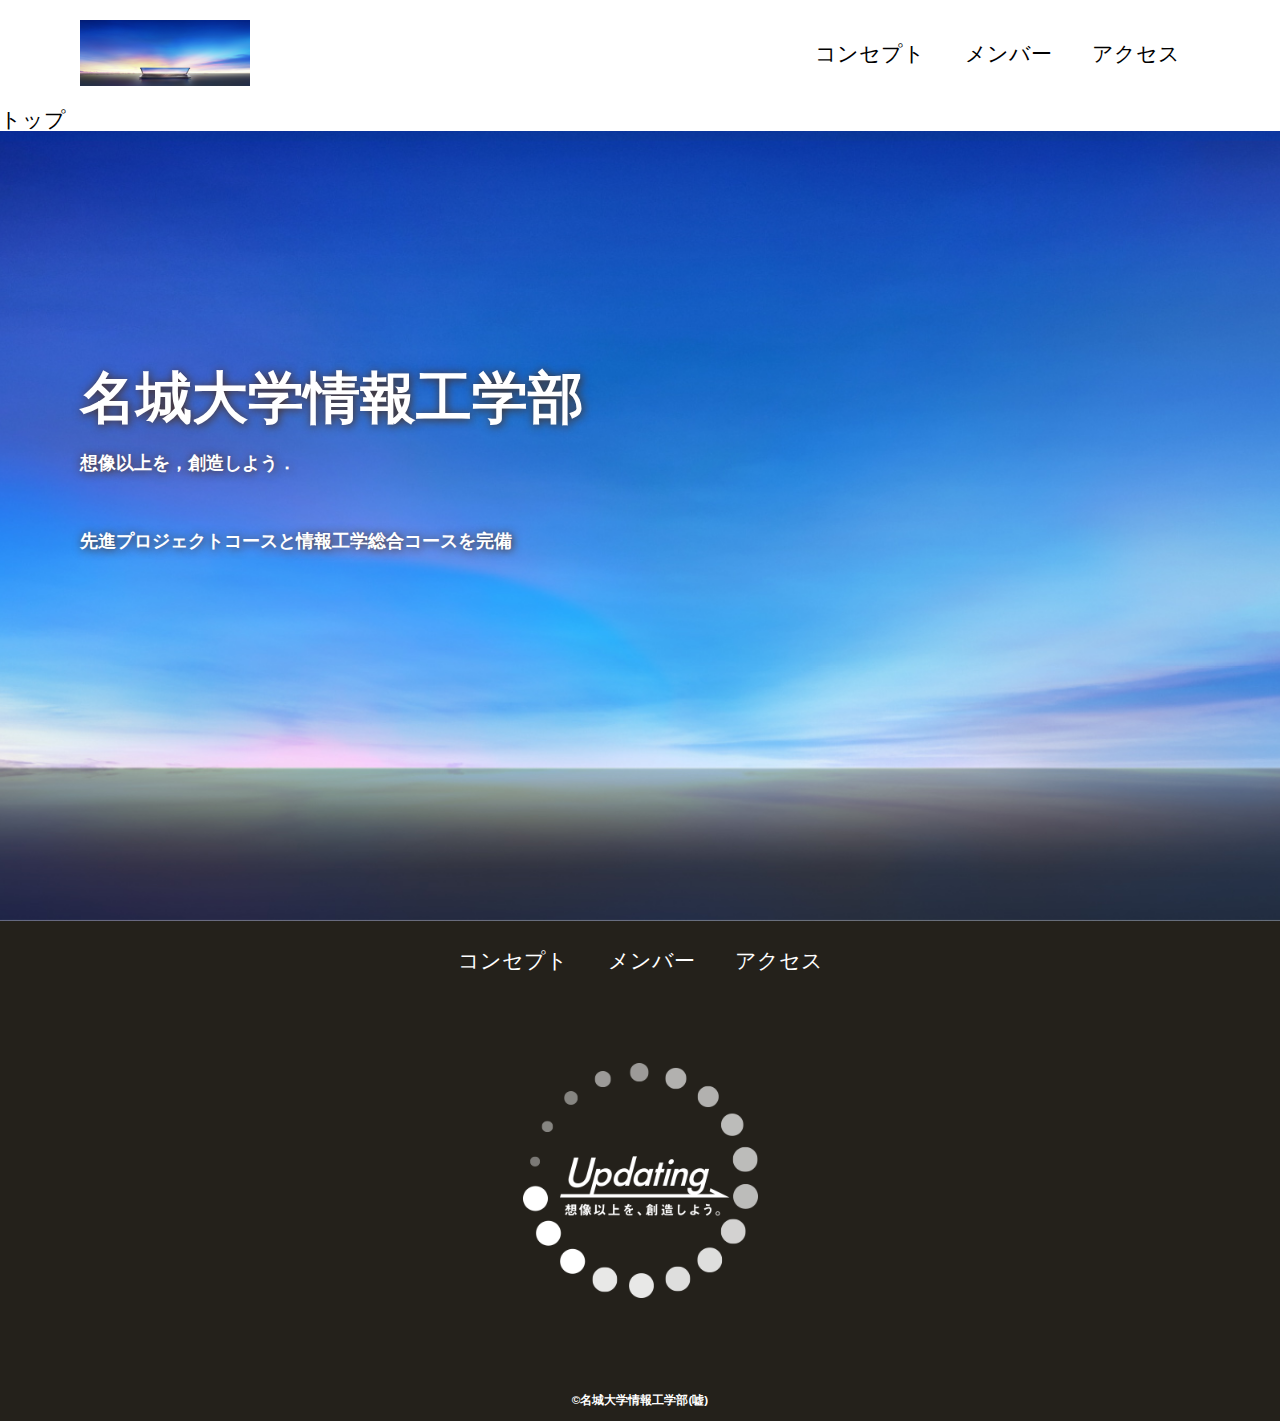
<file: index.html>
<!DOCTYPE html>
<html>
    <head>
        <meta charset="UTF-8">
        <title>名城大学情報工学部非公式HP</title>
        <meta name="description" content="名城大学情報工学部非公式HP">
        <meta name="viewport" content="width=device-width">
        <script src="https://ajax.googleapis.com/ajax/libs/jquery/1.11.0/jquery.min.js"></script>
        <script src="js/script.js"></script>
        <link href="css/index.css" rel="stylesheet">
        <link rel="preconnect" href="https://fonts.googleapis.com">
        <link rel="preconnect" href="https://fonts.gstatic.com" crossorigin>
        <link href="https://fonts.googleapis.com/css2?family=Cherry+Bomb+One&display=swap" rel="stylesheet">    
    </head>
    <body>
        <header class="header">
            <div class="header-inner">
                <a class="header-logo" href="index.html">
                    <img src="images/common/logo.png" alt="ロゴ">
                </a>
                <button class="toggle-menu-button"></button>
                <div class="header-site-menu">
                    <nav class="site-menu">
                        <ul>
                            <li><a href="concept.html">コンセプト</a></li>
                            <li><a href="members.html">メンバー</a></li>
                            <li><a href="access.html">アクセス</a></li>
                        </ul>
                    </nav>
                </div>
            </div>
        </header>
        <main class="main">
            <nav class="floating">
                <ul>
                    <li><a href="#">トップ</a></li>
                </ul>
            </nav>
            <div class="first-view">
                <div class="first-view-text">
                    <h1>名城大学情報工学部</h1>
                    <p>想像以上を，創造しよう．</p>
                    <div class="lead">
                        <p>先進プロジェクトコースと情報工学総合コースを完備</p>
                    </div>
                </div>
            </div>
        </main>
        <footer class="footer">
            <nav class="site-menu">
                <ul>
                    <li><a href="concept.html">コンセプト</a></li>
                    <li><a href="members.html">メンバー</a></li>
                    <li><a href="access.html">アクセス</a></li>
                </ul>
            </nav>
            <a class="footer-logo" href="index.html">
                <img src="images/common/logo_footer.png" alt="ロゴ">
            </a>
            <p class="copyright"><small>&copy;名城大学情報工学部(嘘)</small></p>
        </footer>
    </body>
</html>
</file>
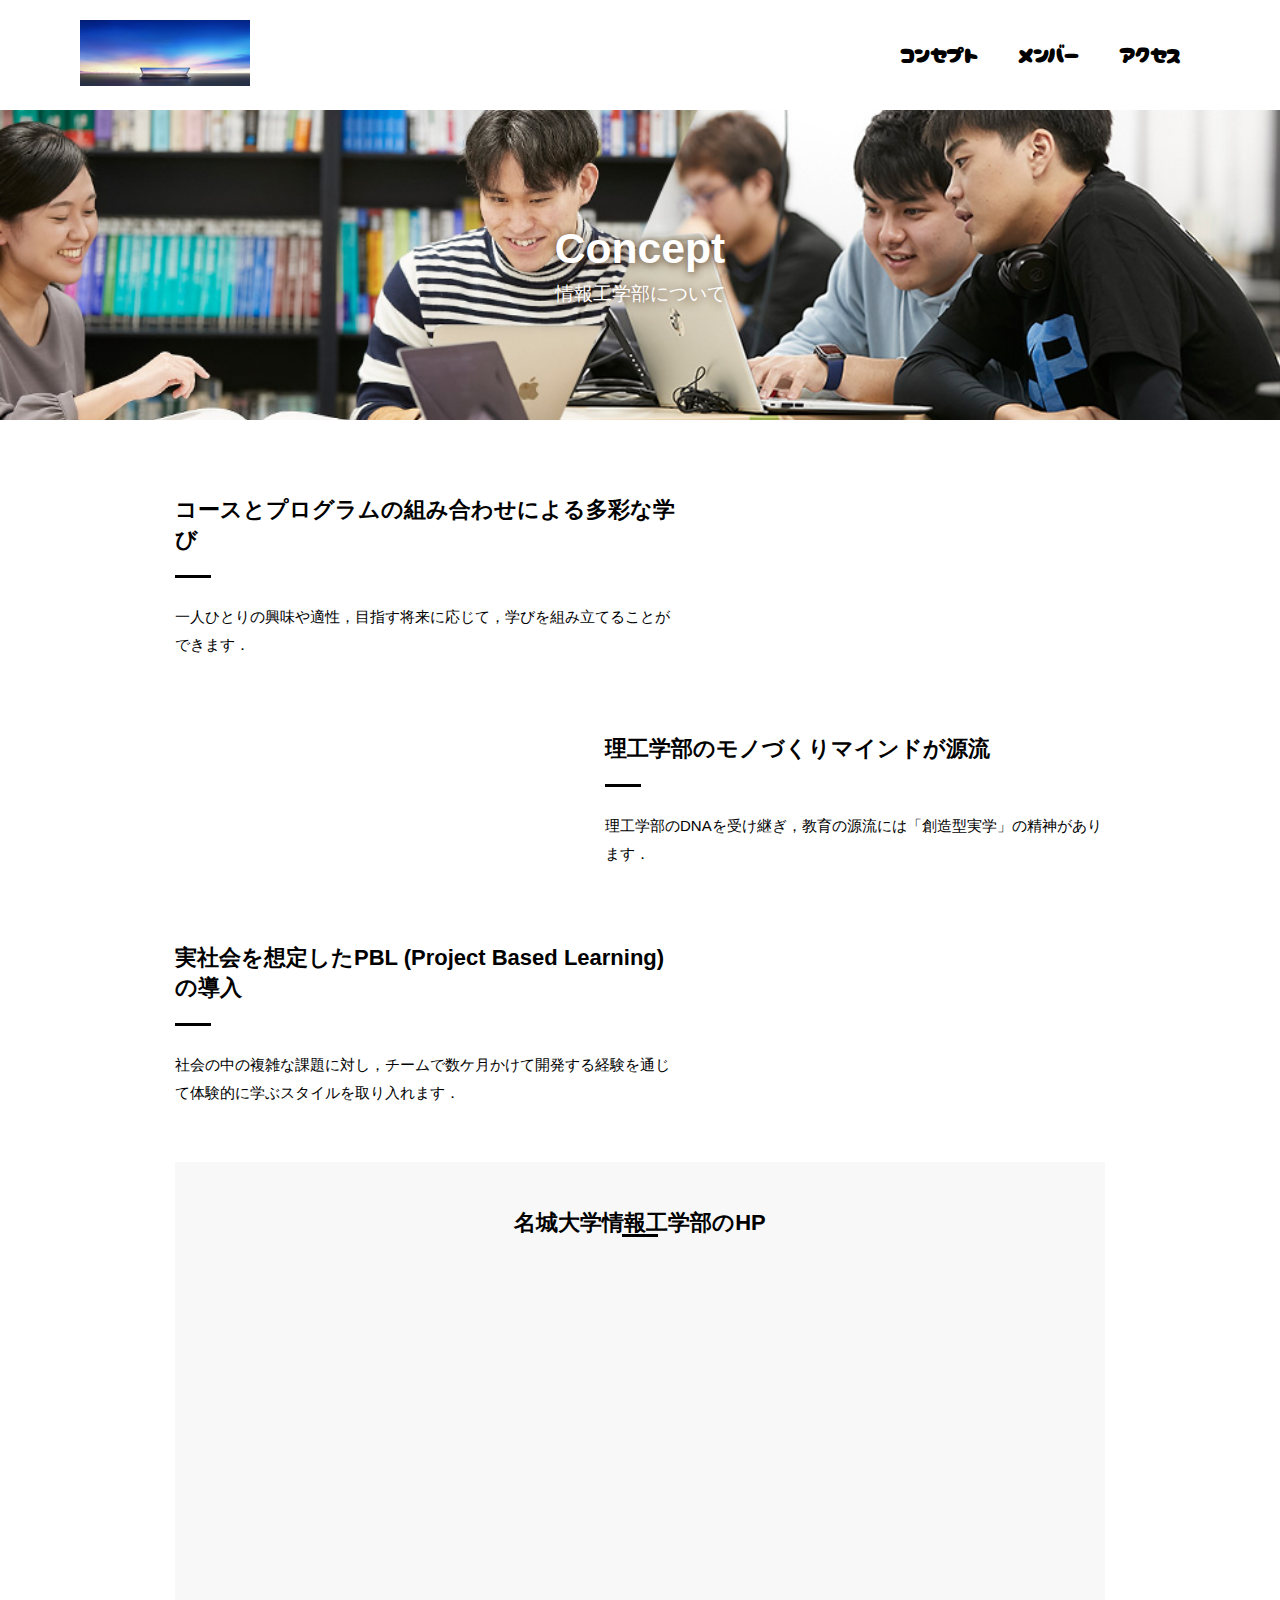
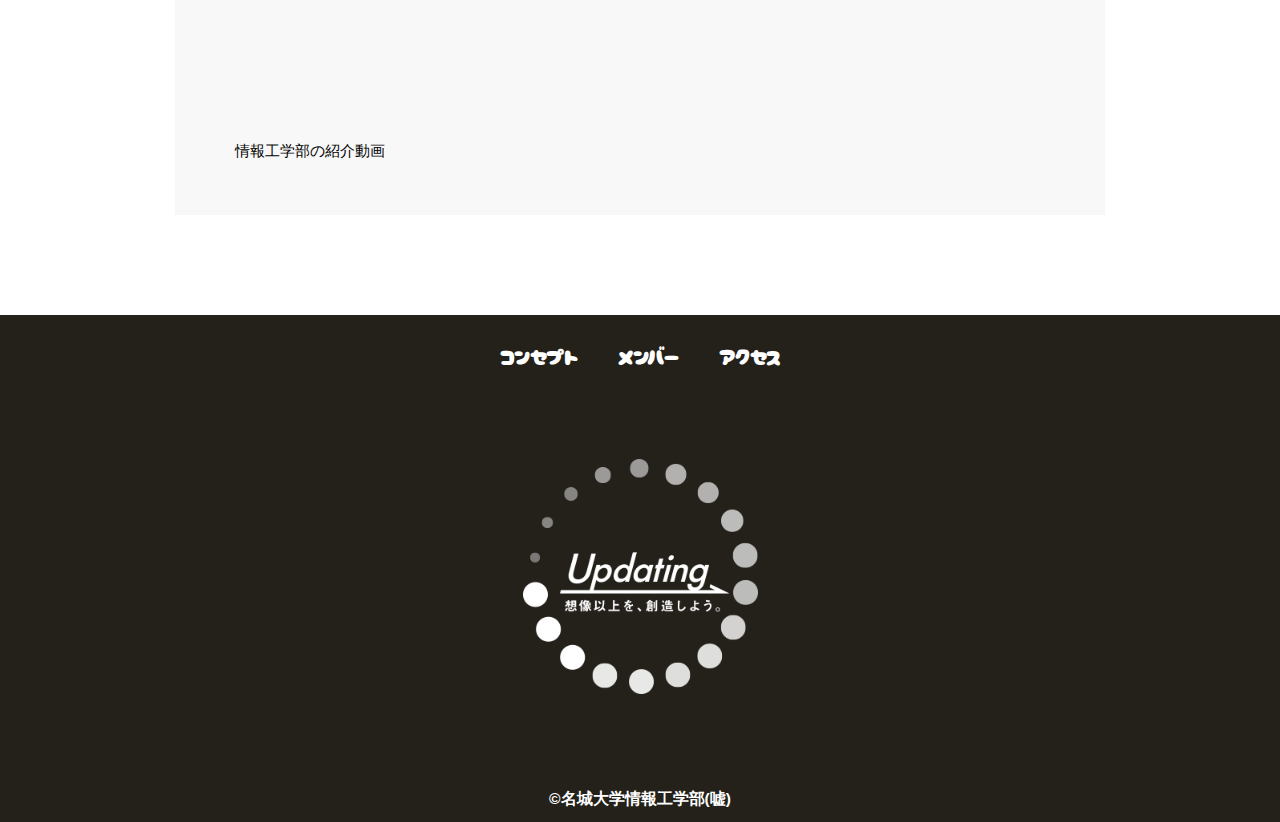
<file: concept .html>
<!DOCTYPE html>
<html>
    <head>
        <meta charset="UTF-8">
        <title>コンセプト</title>
        <meta name="description" content="情報工学部のコンセプト">
        <meta name="viewport" content="width=device-width">
        <script src="js/script.js"></script>
        <link href="css/common.css" rel="stylesheet">
        <link href="css/concept.css" rel="stylesheet">
        <link rel="preconnect" href="https://fonts.googleapis.com">
        <link rel="preconnect" href="https://fonts.gstatic.com" crossorigin>
        <link href="https://fonts.googleapis.com/css2?family=Cherry+Bomb+One&display=swap" rel="stylesheet">    
    </head>
    <body>
        <header class="header">
            <div class="header-inner">
                <a class="header-logo" href="index.html">
                    <img src="images/common/logo.png" alt="ロゴ">
                </a>
                <button class="toggle-menu-button"></button>
                <div class="header-site-menu">
                    <nav class="site-menu">
                        <ul>
                            <li><a href="concept.html">コンセプト</a></li>
                            <li><a href="members.html">メンバー</a></li>
                            <li><a href="access.html">アクセス</a></li>
                        </ul>
                    </nav>
                </div>
            </div>
        </header>
        <main class="main">
            <div class="title">
                <h1>Concept</h1>
                <p>情報工学部について</p>
            </div>
            <div class="feature">
                <div class="feature-text">
                    <h2>コースとプログラムの組み合わせによる多彩な学び</h2>
                    <p>一人ひとりの興味や適性，目指す将来に応じて，学びを組み立てることができます．</p>
                </div>    
            </div>
            <div class="feature reverse">
                <div class="feature-text">
                    <h2>理工学部のモノづくりマインドが源流</h2>
                    <p>理工学部のDNAを受け継ぎ，教育の源流には「創造型実学」の精神があります．</p>
                </div>    
            </div>
            <div class="feature">
                <div class="feature-text">
                    <h2>実社会を想定したPBL (Project Based Learning) の導入</h2>
                    <p>社会の中の複雑な課題に対し，チームで数ケ月かけて開発する経験を通じて体験的に学ぶスタイルを取り入れます．</p>
                </div>    
            </div>
            <div class="movie">
                <h2>名城大学情報工学部のHP</h2>
                <iframe src="https://www.youtube.com/embed/AxMAMQrBUtE?si=WVzZ4Rc2NBfGyFZn" title="YouTube video player" frameborder="0" allow="accelerometer; autoplay; clipboard-write; encrypted-media; gyroscope; picture-in-picture; web-share" referrerpolicy="strict-origin-when-cross-origin" allowfullscreen></iframe>
                <p>情報工学部の紹介動画</p>
            </div>
        </main>
        <footer class="footer">
            <nav class="site-menu">
                <ul>
                    <li><a href="concept.html">コンセプト</a></li>
                    <li><a href="members.html">メンバー</a></li>
                    <li><a href="access.html">アクセス</a></li>
                </ul>
            </nav>
            <a class="footer-logo" href="index.html">
                <img src="images/common/logo_footer.png" alt="ロゴ">
            </a>
            <p class="copyright"><small>&copy;名城大学情報工学部(嘘)</small></p>
        </footer>
    </body>
</html>
</file>
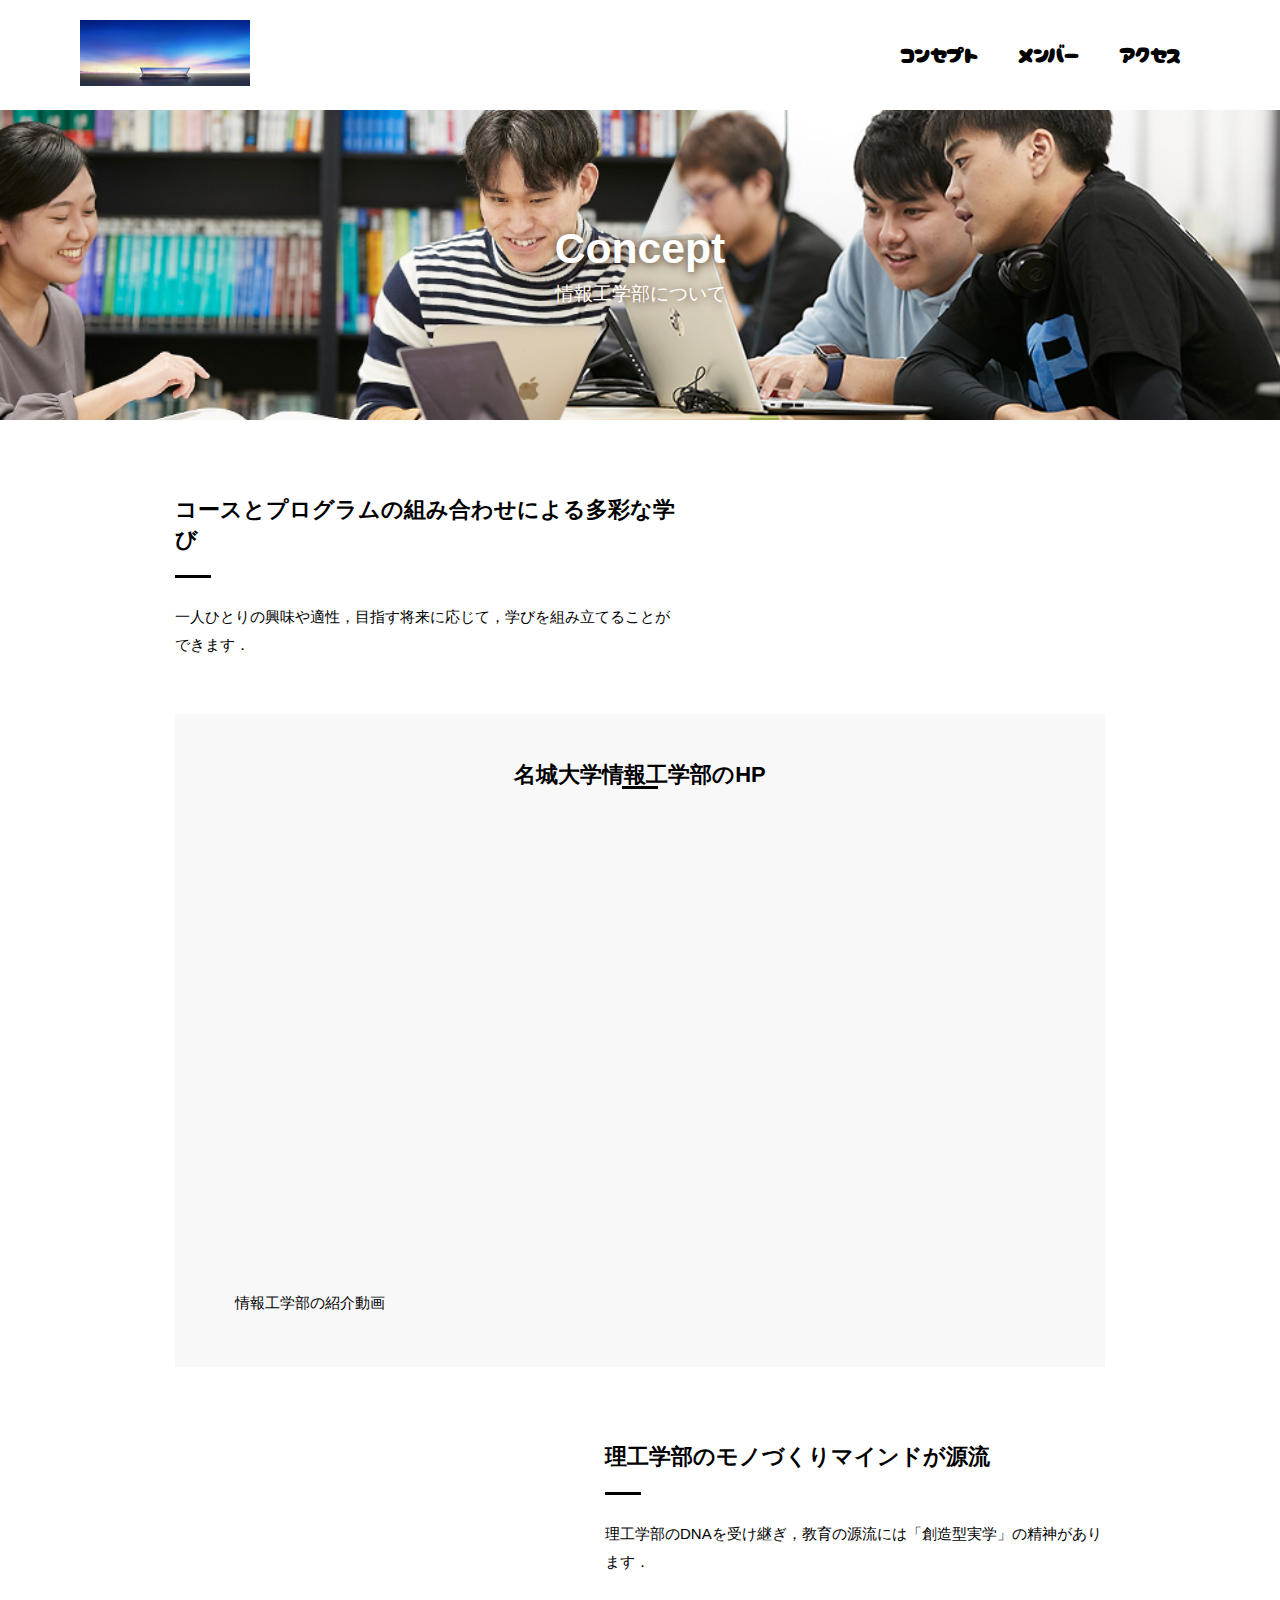
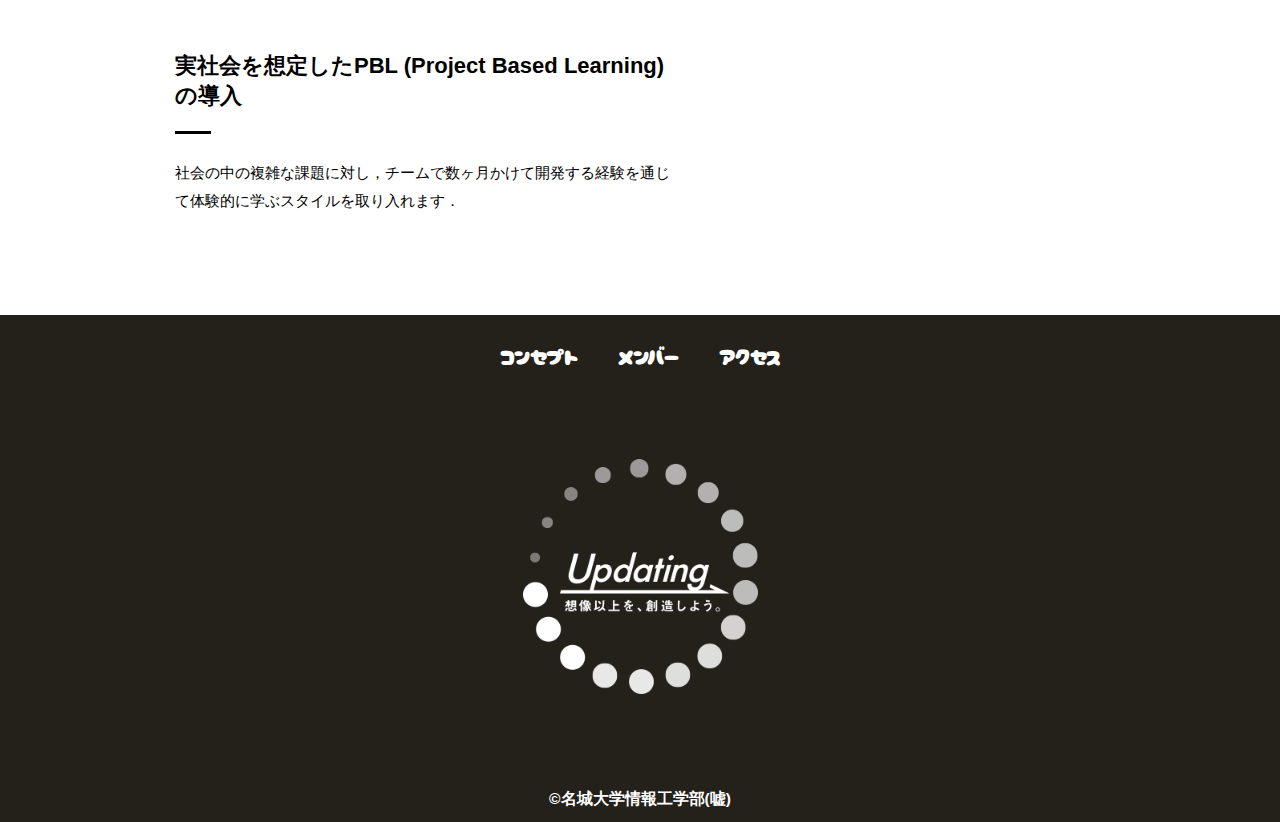
<file: concept.html>
<!DOCTYPE html>
<html>
    <head>
        <meta charset="UTF-8">
        <title>コンセプト</title>
        <meta name="description" content="情報工学部のコンセプト">
        <meta name="viewport" content="width=device-width">
        <script src="https://ajax.googleapis.com/ajax/libs/jquery/1.11.0/jquery.min.js"></script>
        <script src="js/script.js"></script>
        <link href="css/common.css" rel="stylesheet">
        <link href="css/concept.css" rel="stylesheet">
        <link rel="preconnect" href="https://fonts.googleapis.com">
        <link rel="preconnect" href="https://fonts.gstatic.com" crossorigin>
        <link href="https://fonts.googleapis.com/css2?family=Cherry+Bomb+One&display=swap" rel="stylesheet">    
    </head>
    <body>
        <header class="header">
            <div class="header-inner">
                <a class="header-logo" href="index.html">
                    <img src="images/common/logo.png" alt="ロゴ">
                </a>
                <button class="toggle-menu-button"></button>
                <div class="header-site-menu">
                    <nav class="site-menu">
                        <ul>
                            <li><a href="concept.html">コンセプト</a></li>
                            <li><a href="members.html">メンバー</a></li>
                            <li><a href="access.html">アクセス</a></li>
                        </ul>
                    </nav>
                </div>
            </div>
        </header>
        <main class="main">
            <div class="title">
                <h1>Concept</h1>
                <p>情報工学部について</p>
            </div>
            <div class="feature">
                <div class="feature-text">
                    <h2>コースとプログラムの組み合わせによる多彩な学び</h2>
                    <p>
                        一人ひとりの興味や適性，目指す将来に応じて，学びを組み立てることができます．
                    </p>
                </div>
            </div>
            <div class="movie">
                <h2>名城大学情報工学部のHP</h2>
                <iframe src="https://www.youtube.com/embed/AxMAMQrBUtE?si=INJXAvHztVCLc47k" title="YouTube video player" frameborder="0" allow="accelerometer; autoplay; clipboard-write; encrypted-media; gyroscope; picture-in-picture; web-share" referrerpolicy="strict-origin-when-cross-origin" allowfullscreen></iframe>
                <p>情報工学部の紹介動画</p>
            </div>
            <div class="feature reverse">
                <div class="feature-text">
                    <h2>理工学部のモノづくりマインドが源流</h2>
                    <p>
                        理工学部のDNAを受け継ぎ，教育の源流には「創造型実学」の精神があります．
                    </p>
                </div>
            </div>
            <div class="feature">
                <div class="feature-text">
                    <h2>実社会を想定したPBL (Project Based Learning) の導入</h2>
                    <p>
                        社会の中の複雑な課題に対し，チームで数ヶ月かけて開発する経験を通じて体験的に学ぶスタイルを取り入れます．
                    </p>
                </div>
            </div>
        </main>
        <footer class="footer">
            <nav class="site-menu">
                <ul>
                    <li><a href="concept.html">コンセプト</a></li>
                    <li><a href="members.html">メンバー</a></li>
                    <li><a href="access.html">アクセス</a></li>
                </ul>
            </nav>
            <a class="footer-logo" href="index.html">
                <img src="images/common/logo_footer.png" alt="ロゴ">
            </a>
            <p class="copyright"><small>&copy;名城大学情報工学部(嘘)</small></p>
        </footer>
    </body>
</html>
</file>
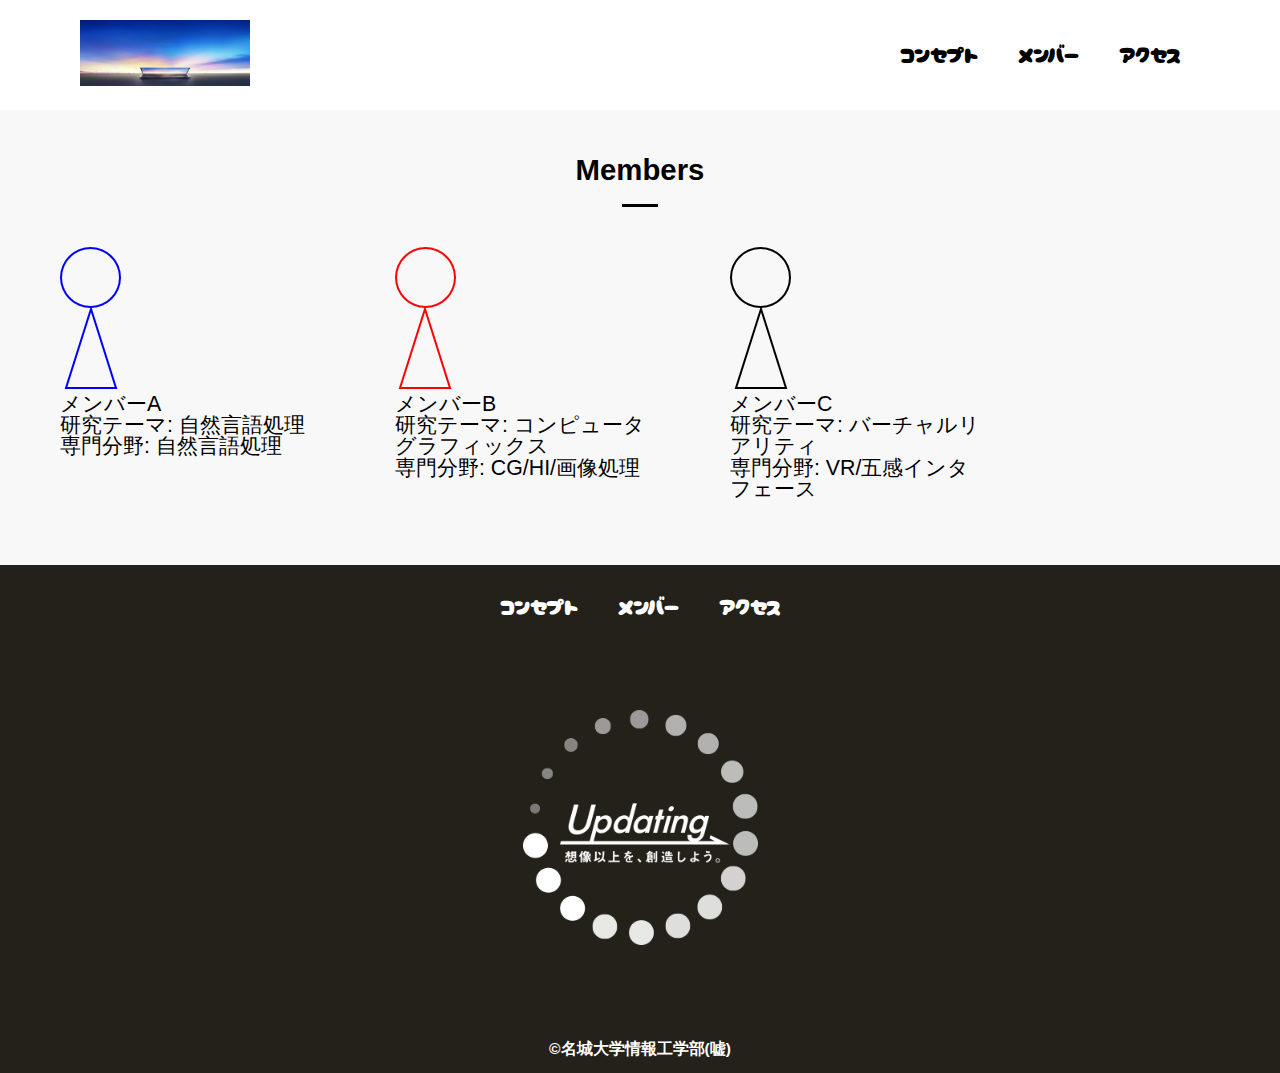
<file: members.html>
<!DOCTYPE html>
<html>
    <head>
        <meta charset="UTF-8">
        <title>名城大学情報工学部非公式HP</title>
        <meta name="description" content="ページの概要">
        <meta name="viewport" content="width=device-width">
        <script src="js/script.js"></script>
        <link href="css/common.css" rel="stylesheet">
        <link href="css/members.css" rel="stylesheet">
        <link rel="preconnect" href="https://fonts.googleapis.com">
        <link rel="preconnect" href="https://fonts.gstatic.com" crossorigin>
        <link href="https://fonts.googleapis.com/css2?family=Cherry+Bomb+One&display=swap" rel="stylesheet">    
    </head>
    <body>
        <header class="header">
            <div class="header-inner">
                <a class="header-logo" href="index.html">
                    <img src="images/common/logo.png" alt="ロゴ">
                </a>
                <button class="toggle-menu-button"></button>
                <div class="header-site-menu">
                    <nav class="site-menu">
                        <ul>
                            <li><a href="concept.html">コンセプト</a></li>
                            <li><a href="members.html">メンバー</a></li>
                            <li><a href="access.html">アクセス</a></li>
                        </ul>
                    </nav>
                </div>
            </div>
        </header>
        <main class="main">
            <div class="members">
                <h2>Members</h2>
                <ul class="member-list">
                    <li>
                        <img src="images/members/member_A.png" alt="メンバーA">
                        <dl>
                            <st>メンバーA</st>
                            <dd>研究テーマ: 自然言語処理</dd>
                        </dl>
                        <p class="speciality">専門分野: 自然言語処理</p>
                    </li>
                    <li>
                        <img src="images/members/member_B.png" alt="メンバーB">
                        <dl>
                            <dt>メンバーB</dt>
                            <dd>研究テーマ: コンピュータグラフィックス</dd>
                        </dl>
                        <p class="speciality">専門分野: CG/HI/画像処理</p>
                    </li>
                    <li>
                        <img src="images/members/member_C.png" alt=“メンバーC”>
                        <dl>
                            <dt>メンバーC</dt>
                            <dd>研究テーマ: バーチャルリアリティ</dd>
                        </dl>
                        <p class=“speciality”>専門分野: VR/五感インタフェース</p>
                    </li>
                </ul>
            </div>
        </main>
        <footer class="footer">
            <nav class="site-menu">
                <ul>
                    <li><a href="concept.html">コンセプト</a></li>
                    <li><a href="members.html">メンバー</a></li>
                    <li><a href="access.html">アクセス</a></li>
                </ul>
            </nav>
            <a class="footer-logo" href="index.html">
                <img src="images/common/logo_footer.png" alt="ロゴ">
            </a>
            <p class="copyright"><small>&copy;名城大学情報工学部(嘘)</small></p>
        </footer>
    </body>
</html>
</file>
<file: css/index.css>
@charset "utf-8";
.first-view{
    height:calc(100vh - 110px);
    background-image: url(../images/index/bg_main.jpg);
    background-repeat: no-repeat;
    background-position: center center;
    background-size: cover;
    display:flex;
    align-items: center;
}

.first-view-text{
    width:100%;
    max-width:1200px;
    margin-left: auto;
    margin-right: auto;
    padding-left: 40px;
    padding-bottom: 80px;
    color:#ffffff;
    font-weight: bold;
    text-shadow: 1px 1px 10px #4b2c14;
}

.first-view-text h1 {
    font-family: "Montserrat", sans-serif;
    font-size: 56px;
    line-height: 72px;
}

.first-view-text p {
    font-size: 18px;
    margin-top: 20px;
}

.lead {
    max-width: 1200px;
    margin: 60px auto;
}
*,
::before,
::after {
    padding: 0;
    margin: 0;
    box-sizing: border-box;
}

ul, ol {
    list-style: none;
}

a {
    color:inherit;
    text-decoration: none;
}

body{
    font-family:sans-serif;
    font-size:16pt;
    color:#000000;
    line-height:1;
    background-color:#ffffff;
}

img{
    max-width: 100%;
}

.header-inner{
    max-width: 1200px;
    height: 110px;
    margin-left:auto;
    margin-right: auto;
    padding-left:40px;
    padding-right:40px;
    display:flex;
    justify-content:space-between;
    align-items:center;
}

.toggle-menu-button{
    display:none;
}

.header-logo{
    display:block;
    width:170px;
}

.site-menu ul{
    display:flex;
}

.site-menu ul li{
    margin-left:20px;
    margin-right:20px;
}

.site-menu ul li a {
    font-family: "Noto Sans JP", sans-serif;
}

@media(max-width:800px){
    .site-menu ul{
        display:block;
        text-align:center;
    }
    .site-menu li{
        margin-top:20px;
    }

    .header{
        position:fixed;
        top:0;
        left:0;
        right:0;
        background-color: #ffffff;
        height: 50px;
        z-index:10;
        box-shadow: 0 3px 6px rgba(0, 0, 0, 0.1);
    }
     .header-inner{
        padding-left: 20px;
        padding-right: 20px;
        height: 100%;
     }

     .header-logo{
        width: 100px;
     }
     .main{
        padding-top:50px;
     }

     .footer-logo{
        margin-top:60px;
     }

     .copyright{
        margin-top:50px;
     }
   
    }

.footer{
    color:#ffffff;
    background-color:#24211b;
    padding-top:30px;
    padding-bottom:15px;
    display:flex;
    flex-direction:column;
    align-items: center;

}

.footer-logo{
    display:block;
    width:235px;
    margin-top:90px;
}

.copyright{
    font-size:14px;
    font-weight:bold;
    margin-top:90px;
}
</file>
<file: css/common.css>
@charset "utf-8";

*,
::before,
::after {
    padding: 0;
    margin: 0;
    box-sizing: border-box;
}

ul, ol {
    list-style: none;
}

a {
    color: inherit;
    text-decoration: none;
}

body {
    font-family: sans-serif;
    font-size: 16pt;
    color: #000000;
    line-height: 1;
    background-color: #ffffff;
}

img {
    max-width: 100%;
}

.header-inner {
    max-width: 1200px;
    height: 110px;
    margin-left: auto;
    margin-right: auto;
    padding-left: 40px;
    padding-right: 40px;
    display: flex;
    justify-content: space-between;
    align-items: center;
}

.toggle-menu-button {
    display: none;
}

.header-logo {
    display: block;
    width: 170px;
}

.site-menu ul {
    display: flex;
}

.site-menu ul li {
    margin-left: 20px;
    margin-right: 20px;
}

.site-menu ul li a {
    font-family: 'Cherry Bomb One', cursive;
}

@media (max-width: 800px) {
    .site-menu ul {
        display: block;
        text-align: center;
    }

    .site-menu li {
        margin-top: 20px;
    }

    .header {
        position: fixed;
        top: 0;
        left: 0;
        right: 0;
        background-color: #ffffff;
        height: 50px;
        z-index: 10;
        box-shadow: 0 3px 6px rgba(0, 0, 0, 0.1);
    }

    .header-inner {
        padding-left: 20px;
        padding-right: 20px;
        height: 100%;
        position: relative;
    }

    .header-site-menu {
        position: absolute;
        top: 100%;
        left: 0;
        right: 0;
        color: #ffffff;
        background-color: #736e62;
        padding-top: 30px;
        padding-bottom: 50px;
        display: none;
    }

    .header-site-menu.is-show {
        display: block;
    }

    .header-logo {
        width: 100px;
    }

    .main {
        padding-top: 50px;;
    }

    .footer-logo {
        margin-top: 60px;
    }

    .copyright {
        margin-top: 50px;
    }

    .toggle-menu-button {
        display: block;
        width: 44px;
        height: 34px;
        background-image: url(../images/common/icon-menu.png);
        background-size: 50%;
        background-position: center;
        background-repeat: no-repeat;
        background-color: transparent;
        border: none;
        border-radius: 0;
        outline: none;
    }
}

.footer {
    color: #ffffff;
    background-color: #24211b;
    padding-top: 30px;
    padding-bottom: 15px;
    display: flex;
    flex-direction: column;
    align-items: center;
}

.footer-logo {
    display: block;
    width: 235px;
    margin-top: 90px;
}

.copyright {
    font-size: 14pt;
    font-weight: bold;
    margin-top: 90px;
}

@media (max-width: 800px) {
    .site-menu ul {
        display: block;
        text-align: center;
    }

    .site-menu li {
        margin-top: 20px;
    }

    .header {
        position: fixed;
        top: 0;
        left: 0;
        right: 0;
        background-color: #ffffff;
        height: 50px;
        z-index: 10;
        box-shadow: 0 3px 6px rgba(0, 0, 0, 0.1);
    }

    .header-inner {
        padding-left: 20px;
        padding-right: 20px;
        height: 100%;
    }

    .header-logo {
        width: 100px;
    }

    .main {
        padding-top: 50px;
    }

    .footer-logo {
        margin-top: 60px;
    }

    .copyright {
        margin-top: 50px;
    }
}
</file>
<file: css/concept.css>
.title {
    height: 310px;
    background-image: url(../images/concept/bg-main.jpg);
    background-repeat: no-repeat;
    background-position: center center;
    background-size: cover;
    display: flex;
    flex-direction: column;
    justify-content: center;
    align-items: center;
    align-items: center;
    color: #ffffff;
    text-shadow: 1px 1px 10px #4b2c14;
}

.title h1 {
    font-family: "Montserrat", sans-serif;
    font-size: 32pt;
    font-weight: bold;
}

.title p {
    font-size: 14pt;
    margin-top: 15px;
}

.feature {
    display: flex;
    flex-direction: row;
    justify-content: space-between;
    width: 930px;
    max-width: 90%;
    margin-top: 75px;
    margin-left: auto;
    margin-right: auto;
    align-items: flex-start;
}

.feature-text {
    max-width: 500px;
    margin-right: 40px;
}

.reverse {
    flex-direction: row-reverse;
}

.reverse .feature-text {
    margin-left: 40px;
    margin-right: 0;
}

.feature-text h2 {
    font-size: 22px;
    font-weight: bold;
    line-height: 30px;
}

.feature-text h2::after {
    content: "";
    display: block;
    width: 36px;
    height: 3px;
    background-color: #000000;
    margin-top: 20px;
}

.feature-text p {
    font-size: 15px;
    line-height: 28px;
    margin-top: 25px;
}

.movie {
    width: 930px;
    max-width: 90%;
    background-color: #f8f8f8;
    padding: 50px 60px;
    margin-top: 55px;
    margin-left: auto;
    margin-right: auto;
}

.movie h2 {
    font-size: 22px;
    font-weight: bold;
    text-align: center;
}

.movie h2::after {
    content: "";
    display: block;
    width: 36px;
    height: 3px;
    background-color: #000000;
    margin-left: auto;
    margin-right: auto;
}

.movie iframe {
    display: block;
    width: 100%;
    height: 450px;
    margin-top: 30px;
}

.movie p {
    font-size: 15px;
    line-height: 28px;
    margin-top: 20px;
}

.footer {
    margin-top: 100px;
}
</file>
<file: css/members.css>
.members {
    background-color: #f8f8f8;
    padding-top: 45px;
    padding-bottom: 55px;
}

.members h2 {
    font-size: 22pt;
    font-weight: bold;
    text-align: center;
}

.members h2::after {
    content: "";
    display: block;
    width: 36px;
    height: 3px;
    background-color: #000000;
    margin-top: 20px;
    margin-left: auto;
    margin-right: auto;
}

.member-list {
    display: flex;
    padding-top: 40px;
    padding-bottom: 10px;
    padding-left: 60px;
    padding-right: 60px;
    overflow: scroll;
}

.member-list li {
    flex-shrink: 0;
    width: 260px;
    margin-left: 75px;
}

.member-list li:first-child {
    margin-left: 0;
}

@media (max-width: 800px) {
    .member-list {
        padding-left: 20px;
        padding-right: 20px;
    }

    .member-list li {
        width: 220px;
        margin-left: 30px;
    }
}
</file>
